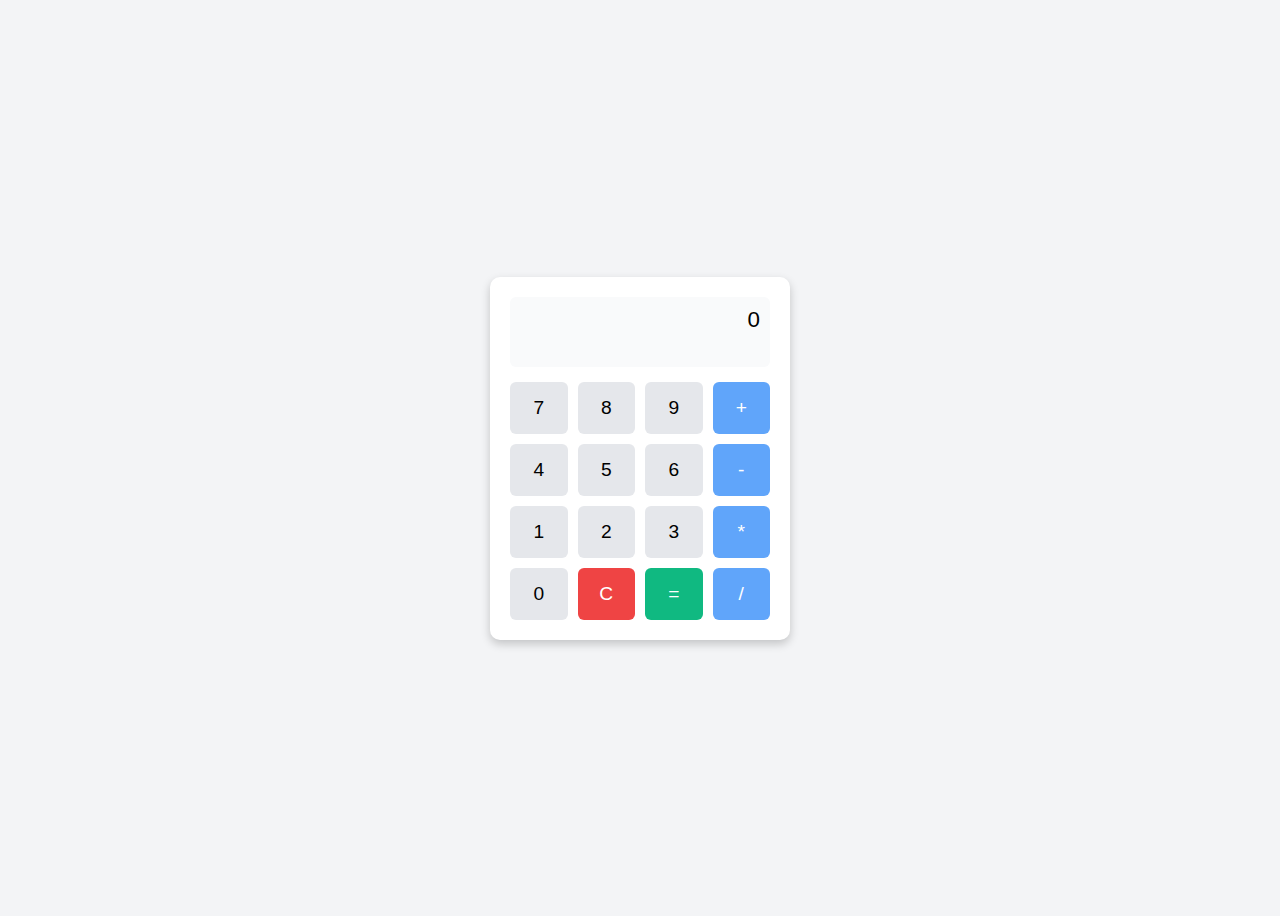
<file: PaginaCalculadora/index.html>
<!doctype html>
<html lang="es">
<head>
  <meta charset="utf-8">
  <title>Calculadora</title>
  <link rel="stylesheet" href="styles.css">
  <meta name="viewport" content="width=device-width, initial-scale=1">
</head>
  <body>
  <div class="calculator">
    <div class="display" id="display">0</div>
    <div class="buttons">
      <!-- fila 1 -->
      <button class="num">7</button>
      <button class="num">8</button>
      <button class="num">9</button>
      <button class="operator">+</button>
      <!-- fila 2 -->
      <button class="num">4</button>
      <button class="num">5</button>
      <button class="num">6</button>
      <button class="operator">-</button>
      <!-- fila 3 -->
      <button class="num">1</button>
      <button class="num">2</button>
      <button class="num">3</button>
      <button class="operator">*</button>
      <!-- fila 4 -->
      <button class="num">0</button>
      <button class="clear">C</button>
      <button class="equal">=</button>
      <button class="operator">/</button>
    </div>
  </div>

  <script>
    const display = document.getElementById('display');
    const buttons = document.querySelectorAll('button');
    let expression = "";

    buttons.forEach(btn=>{
      btn.addEventListener('click', ()=>{
        if(btn.classList.contains('num')){
          expression += btn.textContent;
          display.textContent = expression;
        } else if(btn.classList.contains('operator')){
          expression += btn.textContent;
          display.textContent = expression;
        } else if(btn.classList.contains('equal')){
          try{
            expression = eval(expression).toString();
            display.textContent = expression;
          }catch{
            display.textContent = "Error";
            expression = "";
          }
        } else if(btn.classList.contains('clear')){
          expression = "";
          display.textContent = "0";
        }
      });
    });
  </script>
</body>
</html>
</file>
<file: PaginaCalculadora/styles.css>
body{
      display:flex;
      justify-content:center;
      align-items:center;
      height:100vh;
      background:#f3f4f6;
      font-family:Arial, sans-serif;
    }
    .calculator{
      background:#fff;
      padding:20px;
      border-radius:10px;
      box-shadow:0 4px 10px rgba(0,0,0,0.2);
      width:260px;
    }
    .display{
      background:#f9fafb;
      height:50px;
      text-align:right;
      padding:10px;
      font-size:1.4rem;
      border-radius:6px;
      margin-bottom:15px;
      overflow-x:auto;
    }
    .buttons{
      display:grid;
      grid-template-columns: repeat(4, 1fr);
      gap:10px;
    }
    button{
      padding:15px;
      font-size:1.2rem;
      border:none;
      border-radius:6px;
      cursor:pointer;
      background:#e5e7eb;
      transition:background 0.2s;
    }
    button:hover{
      background:#d1d5db;
    }
    .operator{
      background:#60a5fa;
      color:#fff;
    }
    .equal{
      background:#10b981;
      color:#fff;
    }
    .clear{
      background:#ef4444;
      color:#fff;
    }
</file>
